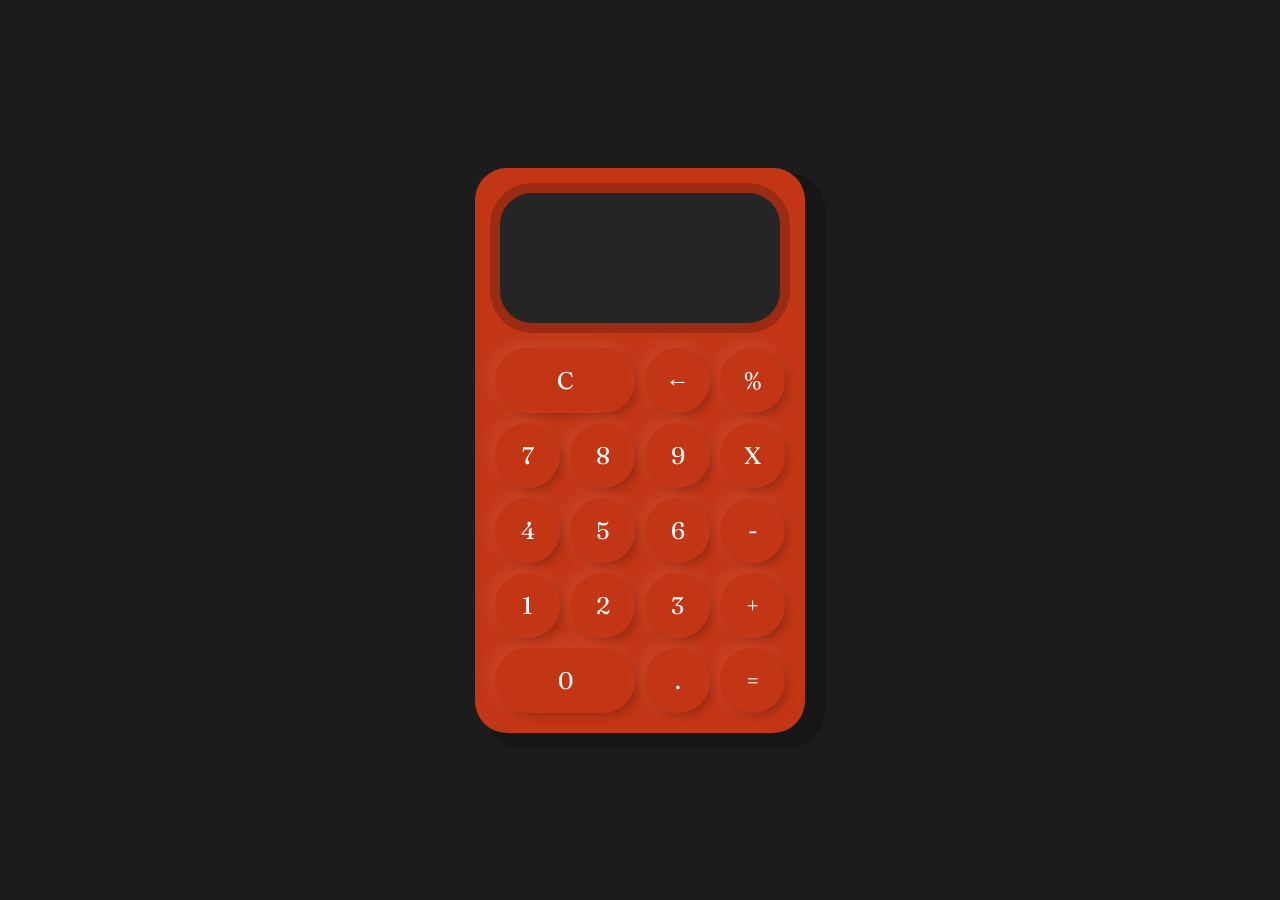
<file: red_calculator/index.html>
<!DOCTYPE html>
<html lang="en">

<head>
    <meta charset="UTF-8">
    <meta name="viewport" content="width=device-width, initial-scale=1.0">
    <title>Chrs Calculator</title>
    <link href="https://fonts.googleapis.com/css2?family=Fraunces&display=swap" rel="stylesheet">
    <link href="index.css" rel="stylesheet" />
    <script src="Display.js" type="text/javascript"></script>
    <script src="Calculadora.js" type="text/javascript"></script>
    <script src="index.js" type="text/javascript" defer></script>
</head>

<body>
    <div class="container">
        <div class="calculadora">
            <div class="display">
                <div id="valor-anterior"></div>
                <div id="valor-actual"></div>
            </div>
            <button class="col-2" onclick="display.borrarTodo()">C</button>
            <button onclick="display.borrar()">&larr;</button>
            <button class="operador" value="dividir">%</button>
            <button class="numero">7</button>
            <button class="numero">8</button>
            <button class="numero">9</button>
            <button class="operador" value="multiplicar">X</button>
            <button class="numero">4</button>
            <button class="numero">5</button>
            <button class="numero">6</button>
            <button class="operador" value="restar">-</button>
            <button class="numero">1</button>
            <button class="numero">2</button>
            <button class="numero">3</button>
            <button class="operador" value="sumar">+</button>
            <button class="col-2 numero">0</button>
            <button class="numero">.</button>
            <button class="operador" value="igual">=</button>
        </div>
    </div>
</body>

</html>
</file>
<file: red_calculator/index.css>
* {
    font-family: 'Fraunces', serif;
    color: #fff;
}

body {
    margin: 0;
    background-color: #1c1c1c;
}

.container {
    display: flex;
    justify-content: center;
    align-items: center;
    height: 100vh;
}

.calculadora {
    display: grid;
    grid-template-columns: repeat(4, 75px);
    grid-template-rows: 160px repeat(5, 75px);
    background-color: #c23616;
    padding: 15px;
    border-radius: 32px;
    box-shadow: 15px 10px 0px 5px #00000033;
}

button {
    cursor: pointer;
    margin: 5px;
    padding: 0;
    border-radius: 32px;
    font-size: 1.5em;
    border: none;
    background-color: #c23616;
    box-shadow: 5px 5px 10px -3px #00000040, -5px -5px 15px 3px #ff9b8e1f;
}

button:active {
    background-color: #861a0f;
}

button:focus {
    outline: none;
}

.col-2 {
    grid-column: span 2;
}

.display {
    grid-column: 1 / -1;
    padding: 16px;
    display: flex;
    margin: 10px 10px 20px;
    flex-direction: column;
    align-items: flex-end;
    background-color: #252525;
    border-radius: 32px;
    text-align: right;
    justify-content: space-between;
    word-break: break-all;
    box-shadow: 0px 0px 0px 10px #00000033;
}

#valor-actual {
    font-size: 1.5em;
}

#valor-anterior {
    font-size: 2em;
}
</file>
